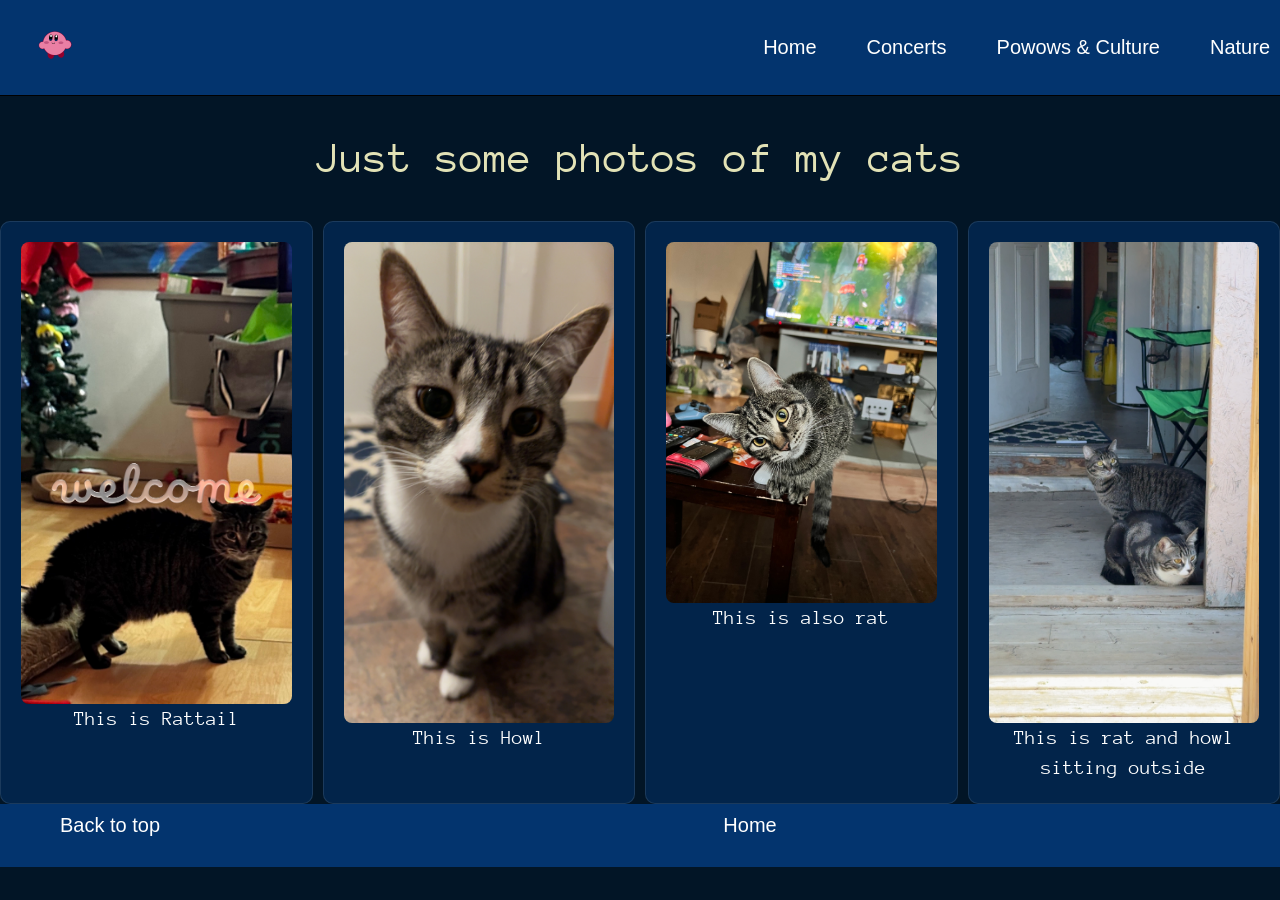
<file: cats.html>
<!doctype html>
<html lang="en">
  <head>
    <meta charset="UTF-8" />
    <meta name="viewport" content="width=device-width, initial-scale=1.0" />
    <title>cats</title>
    <link rel="stylesheet" href="style.css" />
  </head>
  <body>
    <a id="top"></a>
    <div class="main-content">
      <div class="navigation">
        <div class="logo">
          <a href="cats.html" target="_blank">
            <img src="images/KirbV2.1.png" alt="a picture of kirby" />
          </a>
        </div>
        <ul>
          <li>
            <a href="index.html">Home</a>
          </li>
          <li>
            <a href="concerts.html">Concerts</a>
          </li>
          <li>
            <a href="culture.html">Powows & Culture</a>
          </li>
          <li>
            <a href="nature.html">Nature</a>
          </li>
        </ul>
      </div>
    </div>
    <div class="row3">
      <h1>Just some photos of my cats</h1>
    </div>
    <div class="photo-row">
      <div class="main-content-1">
        <img
          class="photo"
          src="images/welcome-rat.jpg"
          alt="A photo of a cat all puffed up with the word welcome on top">
          <p>This is Rattail</p>
      </div>
      <div class="main-content-2">
        <img
          class="photo"
          src="images/howl.JPG"
          alt="A photo of a cat"
        />
        <p>This is Howl</p>
      </div>
      <div class="main-content-3">
        <img
          class="photo"
          src="images/rattail.jpeg"
          alt="A photo a cat turning her head sideways"
        />
        <p>This is also rat</p>
      </div>
      <div class="main-content-5">
        <img
        class="photo"
        src="images/rat-and-howl.JPG"
        alt="A photo of two cats on a porch"
        />
        <p>This is rat and howl sitting outside</p>
      </div>
    </div>
        <div class="bottom-nav">
      <a href="#top">Back to top</a>
      <a href="index.html">Home</a>
    </div>
  </body>
</html>
</file>
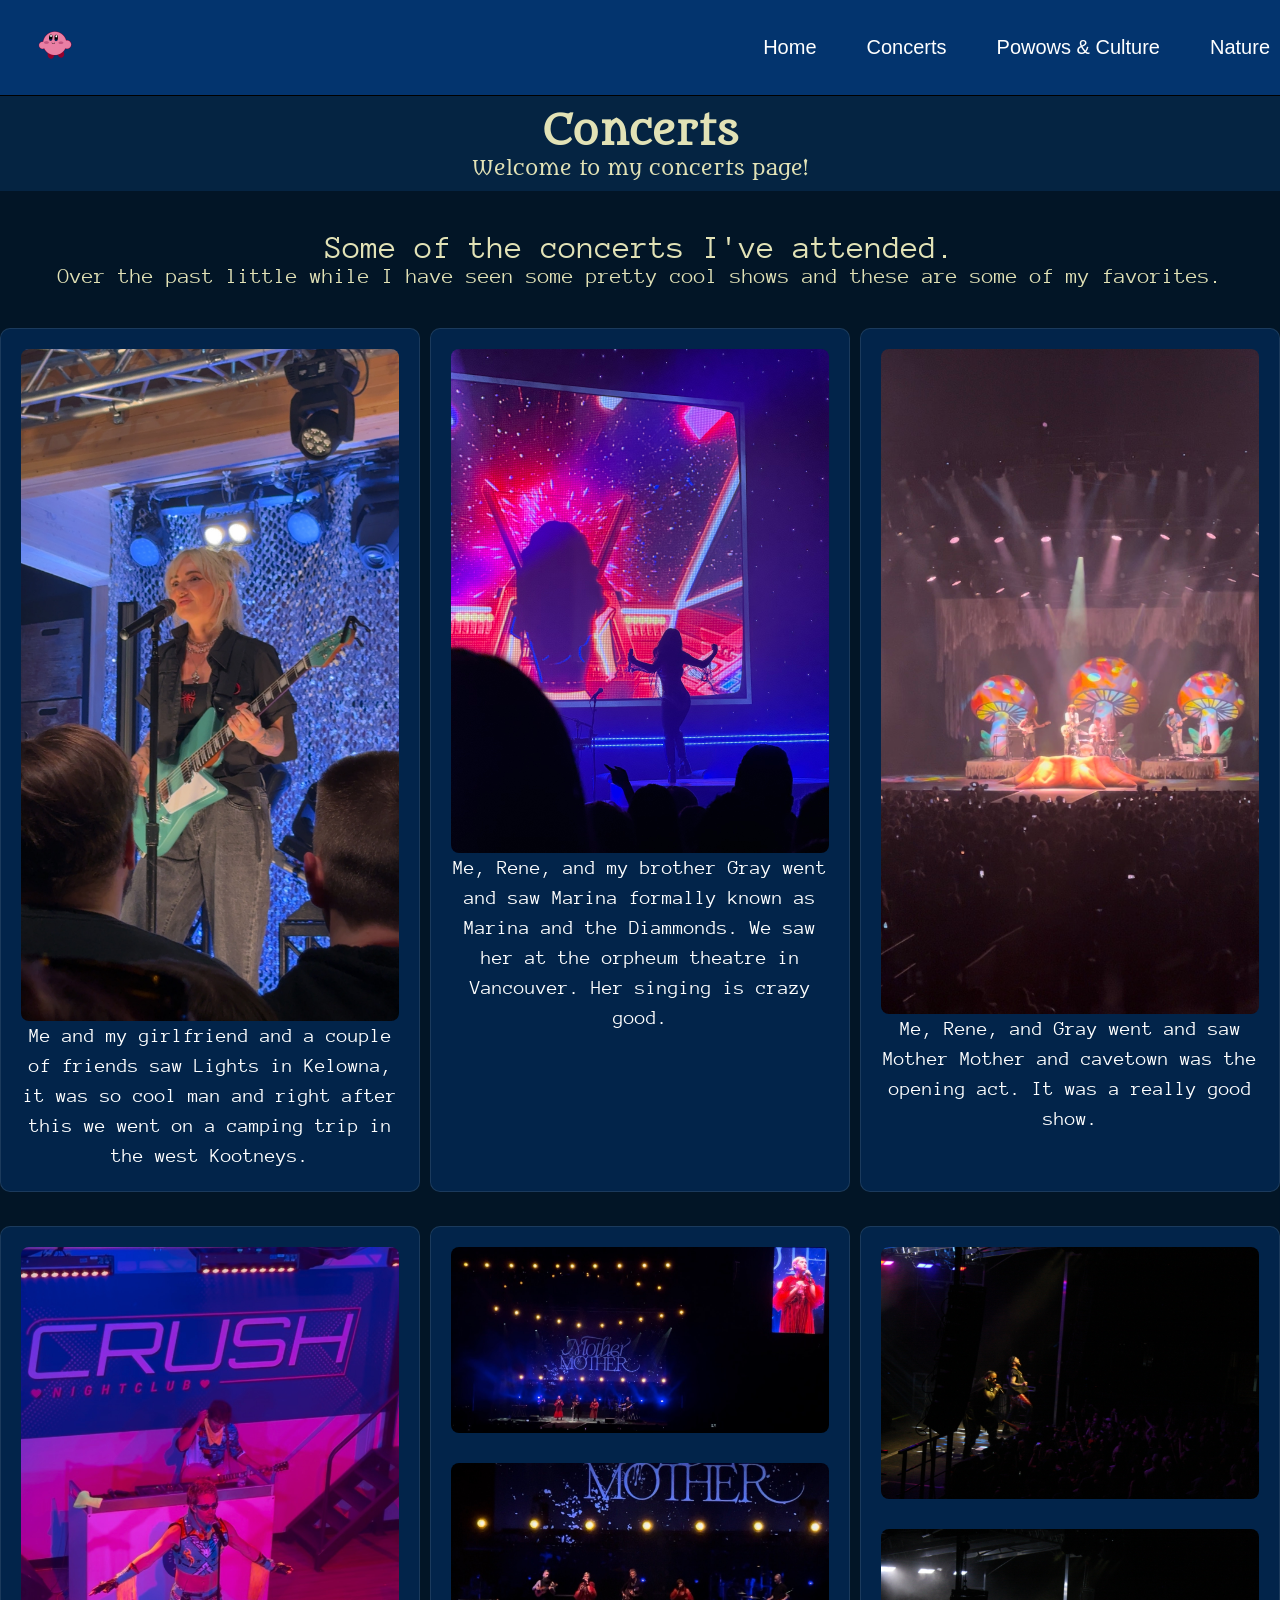
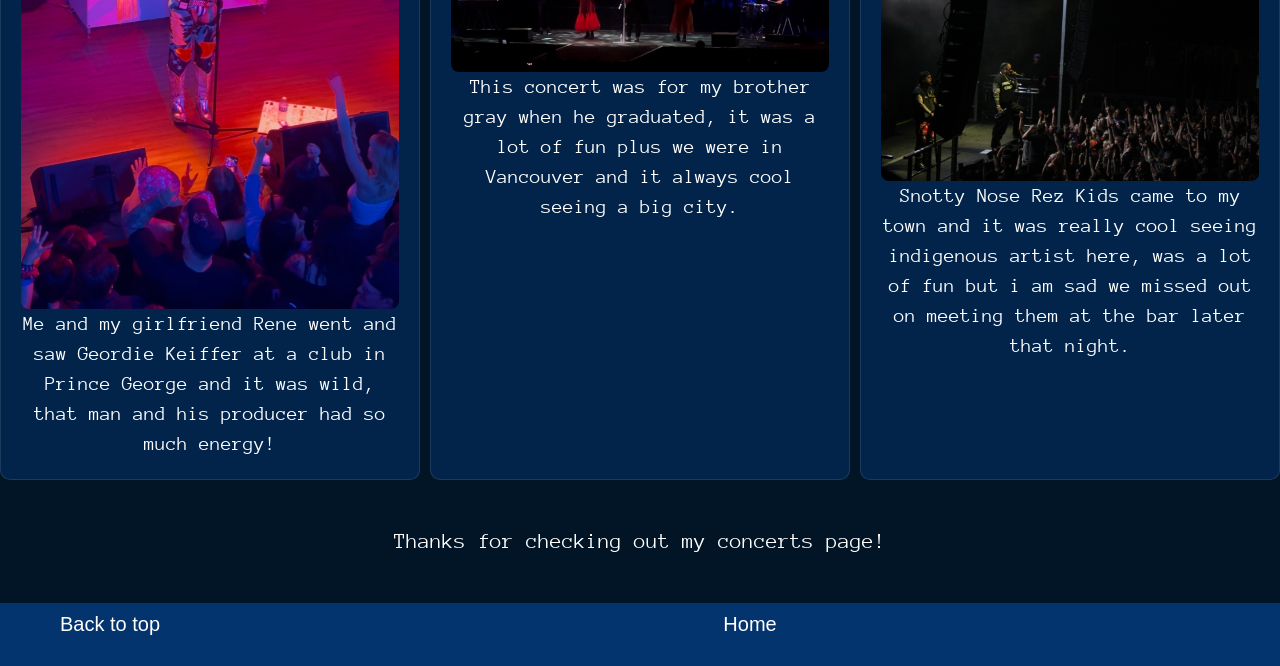
<file: concerts.html>
<!doctype html>
<html lang="en">
  <head>
    <meta charset="UTF-8" />
    <meta name="viewport" content="width=device-width, initial-scale=1.0" />
    <title>Concerts</title>
    <link rel="stylesheet" href="style.css" />
  </head>
  <body>
    <a id="top"></a>
    <div class="main-content">
      <div class="navigation">
        <div class="logo">
          <a href="cats.html" target="_blank">
            <img src="images/KirbV2.1.png" alt="Description of the image" />
          </a>
        </div>
        <ul>
          <li>
            <a href="index.html">Home</a>
          </li>
          <li>
            <a href="concerts.html">Concerts</a>
          </li>
          <li>
            <a href="culture.html">Powows & Culture</a>
          </li>
          <li>
            <a href="nature.html">Nature</a>
          </li>
        </ul>
      </div>
    </div>
      <div class="row2">
        <header>
          <h1>Concerts</h1>
          <p>Welcome to my concerts page!</p>
        </header>
      </div>
      <div class="row3">
        <h2>Some of the concerts I've attended.</h2>
        <p>
          Over the past little while I have seen some pretty cool shows and
          these are some of my favorites.
        </p>
      </div>
      <div class="photo-row">
        <div class="main-content-1">
          <img
            class="photo"
            src="./images/lights-concert.JPG"
            alt="A photo of Lights holding a guitar"
          />
          <p>
            Me and my girlfriend and a couple of friends saw Lights in Kelowna, it was so cool man and right after this we went on a camping trip in the west Kootneys.
          </p>
        </div>
        <div class="main-content-2">
          <img
            class="photo"
            src="./images/marina-concert.jpeg"
            alt="A photo of Marina performing on stage"
          />
          <p>
            Me, Rene, and my brother Gray went and saw Marina formally known as Marina and the Diammonds. We saw her at the orpheum theatre in Vancouver. Her singing is crazy good.
          </p>
        </div>
        <div class="main-content-3">
          <img
            class="photo"
            src="./images/cavetown.jpg"
            alt="A photo of Cavetown performing on stage"
          />
          <p>
            Me, Rene, and Gray went and saw Mother Mother and cavetown was the opening act. It was a really good show.
          </p>
        </div>
      </div>
      <br> <br>
      <div class="photo-row">
        <div class="main-content-5">
          <img
            class="photo"
            src="./images/geordie-keiffer.jpg"
            alt="A photo of Geordie Keiffer performing on stage in a cowboy outfit"
          />
          <p>
            Me and my girlfriend Rene went and saw Geordie Keiffer at a club in Prince George and it was wild, that man and his producer had so much energy! 
          </p>
        </div>
        <div class="main-content-6">
          <img
            class="photo"
            src="./images/mother-mother.jpg"
            alt="A photo of Mother Mother performing on stage"
          />
          <br>
          <img
          class="photo"
          src="images/motherm.jpg"
          alt="A photo of Mother Mother performing on stage"
          />
          <p>
            This concert was for my brother gray when he graduated, it was a lot of fun plus we were in Vancouver and it always cool seeing a big city.
          </p>
        </div>
        <div class="main-content-7">
          <img
            class="photo"
            src="images/snotty_nose_rez_kids.JPG"
            alt="A photo of Snotty Nose Rez Kids performing on stage"
          />
          <br>
          <img
          class="photo"
          src="images/snrk.JPG"
          alt="A photo of Snotty Nose Rez Kids Performing and the crowd has their arms in the air"
          />
          <p>
            Snotty Nose Rez Kids came to my town and it was really cool seeing indigenous artist here, was a lot of fun but i am sad we missed out on meeting them at the bar later that night.
          </p>
        </div>
      </div>
      <div class="bottom-of-page">
        <footer>
          <p>Thanks for checking out my concerts page!</p>
        </footer>
      </div>
      <div class="bottom-nav">
        <a href="#top">Back to top</a>
        <a href="index.html">Home</a>
      </div>
    </div>
  </body>
</html>
</file>
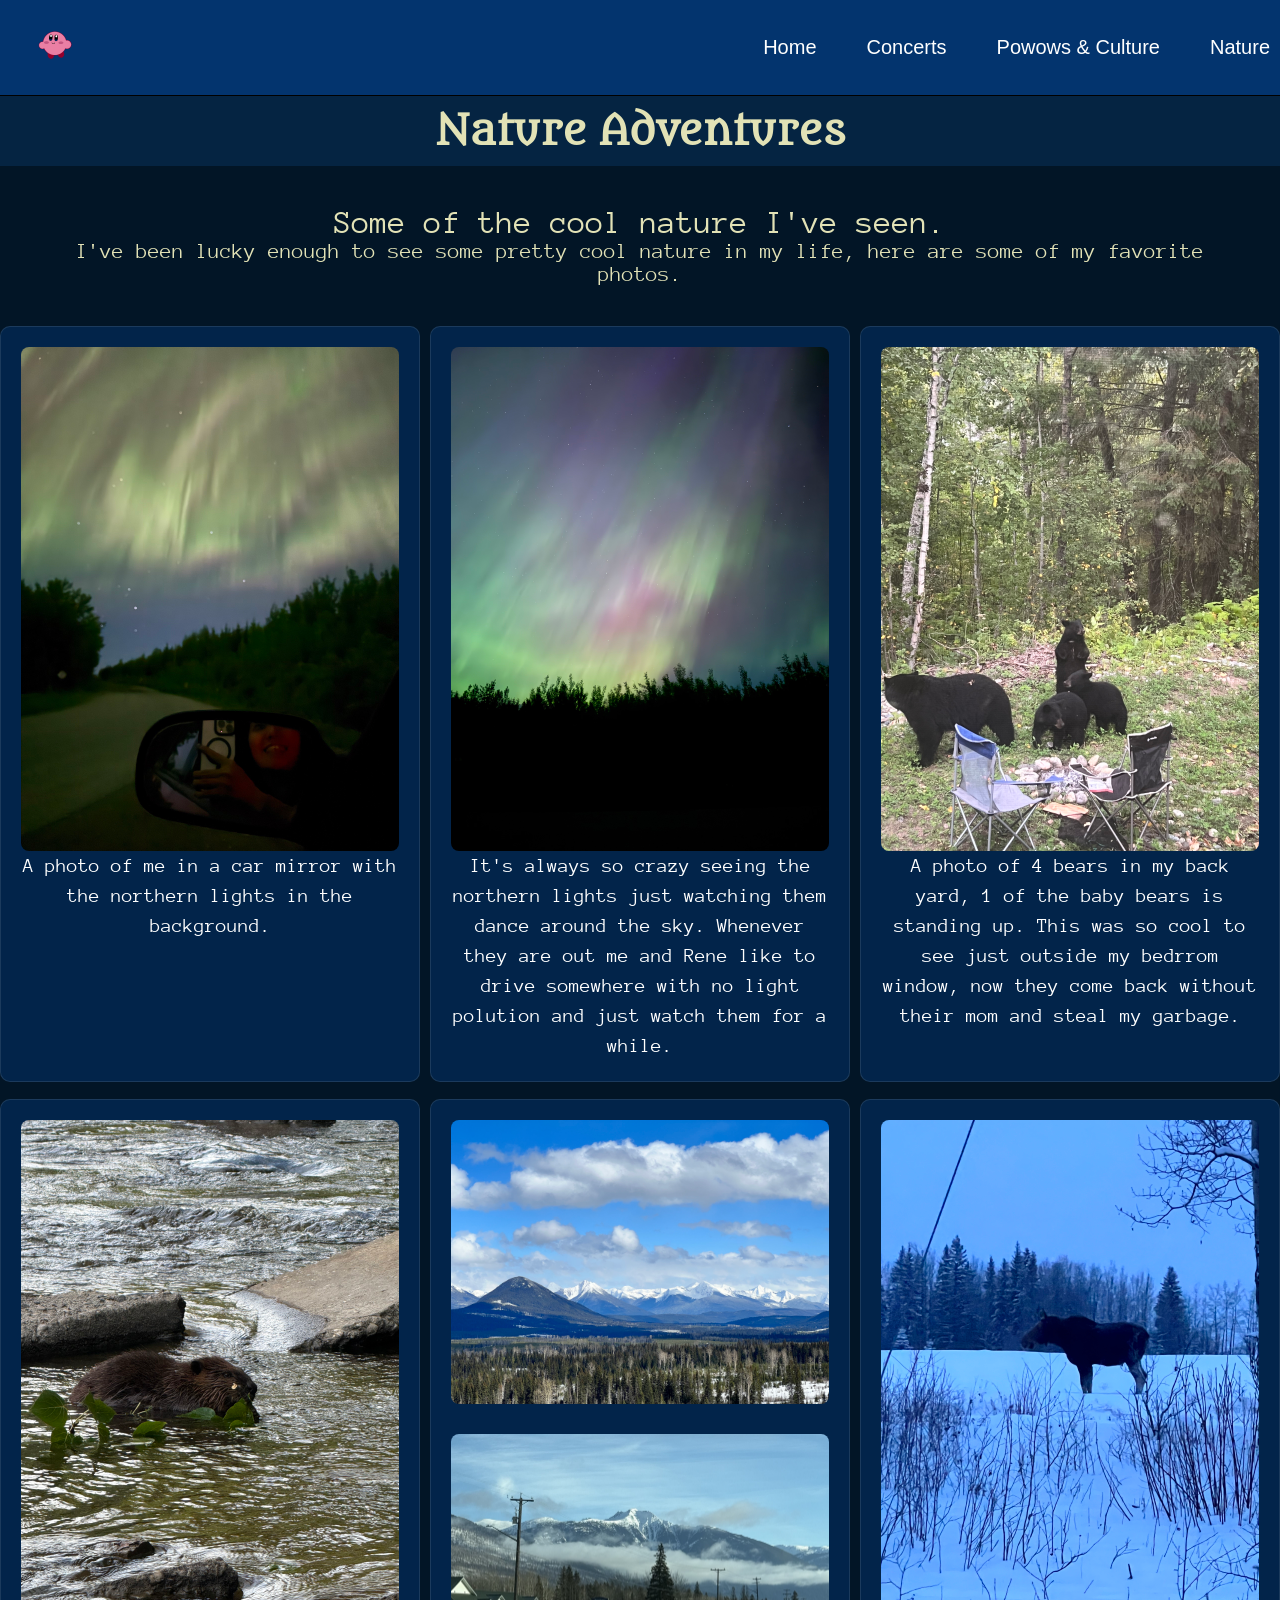
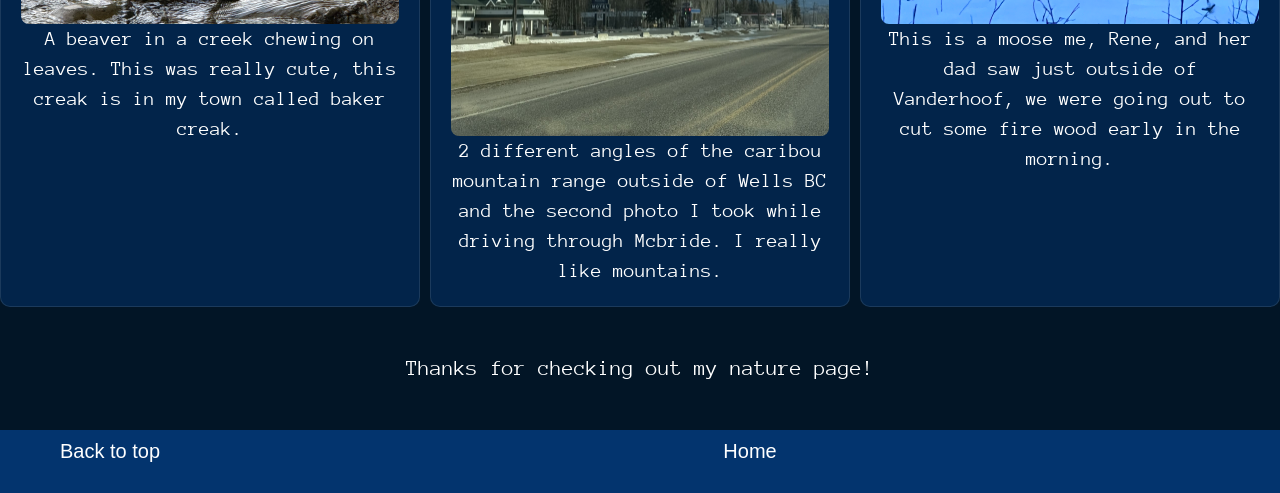
<file: nature.html>
<!doctype html>
<html lang="en">
  <head>
    <meta charset="UTF-8" />
    <meta name="viewport" content="width=device-width, initial-scale=1.0" />
    <title>Nature Adventures</title>
    <link rel="stylesheet" href="style.css">
  </head>
  <body>
   <a id="top"></a>
    <div class="main-content">
      <div class="navigation">
        <div class="logo">
          <a href="cats.html" target="_blank">
            <img src="images/KirbV2.1.png" alt="Description of the image" />
          </a>
        </div>
        <ul>
          <li>
            <a href="index.html">Home</a>
          </li>
          <li>
            <a href="concerts.html">Concerts</a>
          </li>
          <li>
            <a href="culture.html">Powows & Culture</a>
          </li>
          <li>
            <a href="nature.html">Nature</a>
          </li>
        </ul>
      </div>
    </div>
    <div class="row2">
    <header>
      <h1>Nature Adventures</h1>
    </header>
    </div>
    <div class="row3">
      <h2>Some of the cool nature I've seen.</h2>
      <p>I've been lucky enough to see some pretty cool nature in my life, here are some of my favorite photos.</p>
    </div>
      <div class="photo-row">
        <div class="main-content-1">
      <img
        class="photo"
        src="./images/me-northern-lights.jpeg"
        alt="A photo of me in a car mirror with the northern lights in the background"
        height="300px"
      />
      <p>
        A photo of me in a car mirror with the northern lights in the background.
      </p>
        </div>
        <div class="main-content-2">
      <img
        class="photo"
        src="./images/northern-lights.jpeg"
        alt="A photo of the northern lights"
        height="300px"/>
      <p>
        It's always so crazy seeing the northern lights just watching them dance around the sky. Whenever they are out me and Rene like to drive somewhere with no light polution and just watch them for a while.
      </p>  
        </div>
        <div class="main-content-3">
        <img class="photo"
        src="./images/bears_backyard.jpeg"
        alt="4 bears in my back yard, 1 of the baby bears is standing up"
        height="300px"/>
        <p>
          A photo of 4 bears in my back yard, 1 of the baby bears is standing up. This was so cool to see just outside my bedrrom window, now they come back without their mom and steal my garbage.  
        </p>
        </div>
      </div>
      <br>
    <div class="photo-row">
        <div class="main-content-5">
        <img class="photo"
        src="./images/beaver.jpeg"
        alt="A beaver in a creek chewing on leaves"
        height="300px"/>
        <p>
          A beaver in a creek chewing on leaves. This was really cute, this creak is in my town called baker creak.
        </p>
        </div>
        <div class="main-content-6">
        <img class="photo"
        src="./images/caribou_mountains.jpeg"
        alt="A photo of the caribou mountain range outside of Wells BC"
        height="300px"/>
        <br>
        <img
        class="photo"
        src="images/carib-mountains.jpeg"
        alt="A photo of the caribou mountain range from a different angle in Mcbride"
        />
        <p>
          2 different angles of the caribou mountain range outside of Wells BC and the second photo I took while driving through Mcbride. I really like mountains.
        </p>
        </div>
        <div class="main-content-7">
        <img class="photo"
        src="images/moose.jpeg"
        alt="A photo of a moose standing in a creek"
        height="300px"/>
        <p>
          This is a moose me, Rene, and her dad saw just outside of Vanderhoof, we were going out to cut some fire wood early in the morning.
        </p>
      </div>
    </div>
       <div class="bottom-of-page">
        <footer>
          <p>
            Thanks for checking out my nature page!
          </p>
        </footer>
      </div>
      <div class="bottom-nav">
        <a href="#top">Back to top</a>
        <a href="index.html">Home</a>
      </div>
    </div>
  </body>
</html>
</file>
<file: style.css>
* {
  margin: 0;
  padding: 0;
}
@font-face {
  font-family: "Anonymous Pro";
  src: url("fonts/Anonymous_Pro/AnonymousPro-Bold.ttf") format("truetype");
  font-weight: 700;
  font-style: normal;
}
@font-face {
  font-family: "Anonymous Pro";
  src: url("fonts/Anonymous_Pro/AnonymousPro-Regular.ttf") format("truetype");
  font-weight: 700;
  font-style: normal;
}

@font-face {
  font-family: "Metamorphous";
  src: url("fonts/Metamorphous/Metamorphous-Regular.ttf") format("truetype");
  font-weight: 400;
  font-style: normal;
}
.hero-image {
  height: 100vh;
  background-image:
    linear-gradient(rgba(0, 0, 0, 0.5), rgba(0, 0, 0, 0.5)),
    url("images/meteor-shower.jpg");
  background-position: center;
  background-repeat: no-repeat;
  background-size: cover;
  position: relative;
}
.hero-text {
  text-align: center;
  position: absolute;
  top: 50%;
  left: 50%;
  transform: translate(-50%, -50%);
  color: #e2e2b6;
}
body {
  font-family: "Anonymous Pro", monospace;
  color: #ffffff;
  background: #021526;
  margin: 0;
}
.main-content {
  display: flex;
  flex-wrap: wrap;
  flex-direction: column;
  border-radius: 2px solid black;
}
.photo-row {
  display: flex;
  flex-wrap: wrap;
  gap: 10px;
  flex-wrap: wrap;
}
.navigation {
  width: 100%;
  display: flex;
  flex-wrap: wrap;
  align-items: center;
  background: #03346e;
  border-bottom: 1px solid black;
  padding: 10px;
}
.logo {
  display: flex;
  align-items: center;
  gap: 20px;
}
.logo img {
  width: 50px;
  height: 50px;
  object-fit: cover;
  border-radius: 50%;
}
.navigation ul {
  display: flex;
  flex-wrap: wrap;
  list-style: none;
  gap: 10px;
  margin-left: auto;
}
.navigation a {
  text-decoration: none;
  display: block;
  padding: 10px 20px;
  color: white;
  font-family: "Segoe UI", Tahoma, Geneva, Verdana, sans-serif;
  font-size: 20px;
  border-radius: 5px;
}
.navigation a:hover {
  background: #6eacda;
}
.row2 {
  background: hsl(210, 86%, 14%);
  padding: 10px;
  text-align: center;
  font-family: "Metamorphous", serif;
  color: #e2e2b6;
  font-size: 20px;
}
.row3 {
  padding: 40px;
  color: #e2e2b6;
  text-align: center;
  font-size: 22px;
}
.main-content-1 {
  border-radius: 10px;
  padding: 20px;
  margin: 0;
  background: rgba(3, 52, 110, 0.5);
  border: 1px solid rgba(255, 255, 255, 0.1);
  text-align: center;
  line-height: 1.5;
  font-size: 20px;
}
.main-content-2 {
  border-radius: 10px;
  padding: 20px;
  margin: 0;
  background: rgba(3, 52, 110, 0.5);
  border: 1px solid rgba(255, 255, 255, 0.1);
  text-align: center;
  line-height: 1.5;
  font-size: 20px;
}
.main-content-3 {
  border-radius: 10px;
  padding: 20px;
  margin: 0;
  background: rgba(3, 52, 110, 0.5);
  border: 1px solid rgba(255, 255, 255, 0.1);
  text-align: center;
  line-height: 1.5;
  font-size: 20px;
}
.video-content {
  display: flex;
  flex-wrap: wrap;
  border-radius: 10px;
  padding: 20px;
  margin: 30px 0;
  background: rgba(3, 52, 110, 0.5);
  border: 1px solid rgba(255, 255, 255, 0.1);
  align-items: center;
  justify-content: space-between;
  text-align: center;
  line-height: 1.5;
  font-size: 20px;
}
.main-content-4 {
  padding: 20px;
  text-align: center;
  font-size: 22px;
}
.main-content-5 {
  border-radius: 10px;
  padding: 20px;
  margin: 0;
  background: rgba(3, 52, 110, 0.5);
  border: 1px solid rgba(255, 255, 255, 0.1);
  text-align: center;
  line-height: 1.5;
  font-size: 20px;
}
.main-content-6 {
  border-radius: 10px;
  padding: 20px;
  margin: 0;
  background: rgba(3, 52, 110, 0.5);
  border: 1px solid rgba(255, 255, 255, 0.1);
  text-align: center;
  line-height: 1.5;
  font-size: 20px;
}
.main-content-7 {
  border-radius: 10px;
  padding: 20px;
  margin: 0;
  background: rgba(3, 52, 110, 0.5);
  border: 1px solid rgba(255, 255, 255, 0.1);
  text-align: center;
  line-height: 1.5;
  font-size: 20px;
}
.bottom-of-page {
  padding: 50px;
  gap: 0;
  color: #ffffff;
  text-align: center;
  font-size: 22px;
}
.bottom-nav {
  width: 100%;
  padding-bottom: 20px;
  display: flex;
  flex-flow: row wrap;
  align-items: center;
  background: #03346e;
}

.bottom-nav a {
  text-decoration: none;
  display: block;
  margin-right: auto;
  padding: 10px 60px 10px;
  color: #ffffff;
  font-family: "Segoe UI", Tahoma, Geneva, Verdana, sans-serif;
  font-size: 20px;
  border-radius: 5px;
}

.bottom-nav a:hover {
  background-color: #6eacda;
}
.photo {
  width: 100%;
  height: auto;
  border-radius: 8px;
  display: block;
}
.main-content-1,
.main-content-2,
.main-content-3,
.main-content-5,
.main-content-6,
.main-content-7 {
  flex: 1;
  min-width: 250px;
}
</file>
